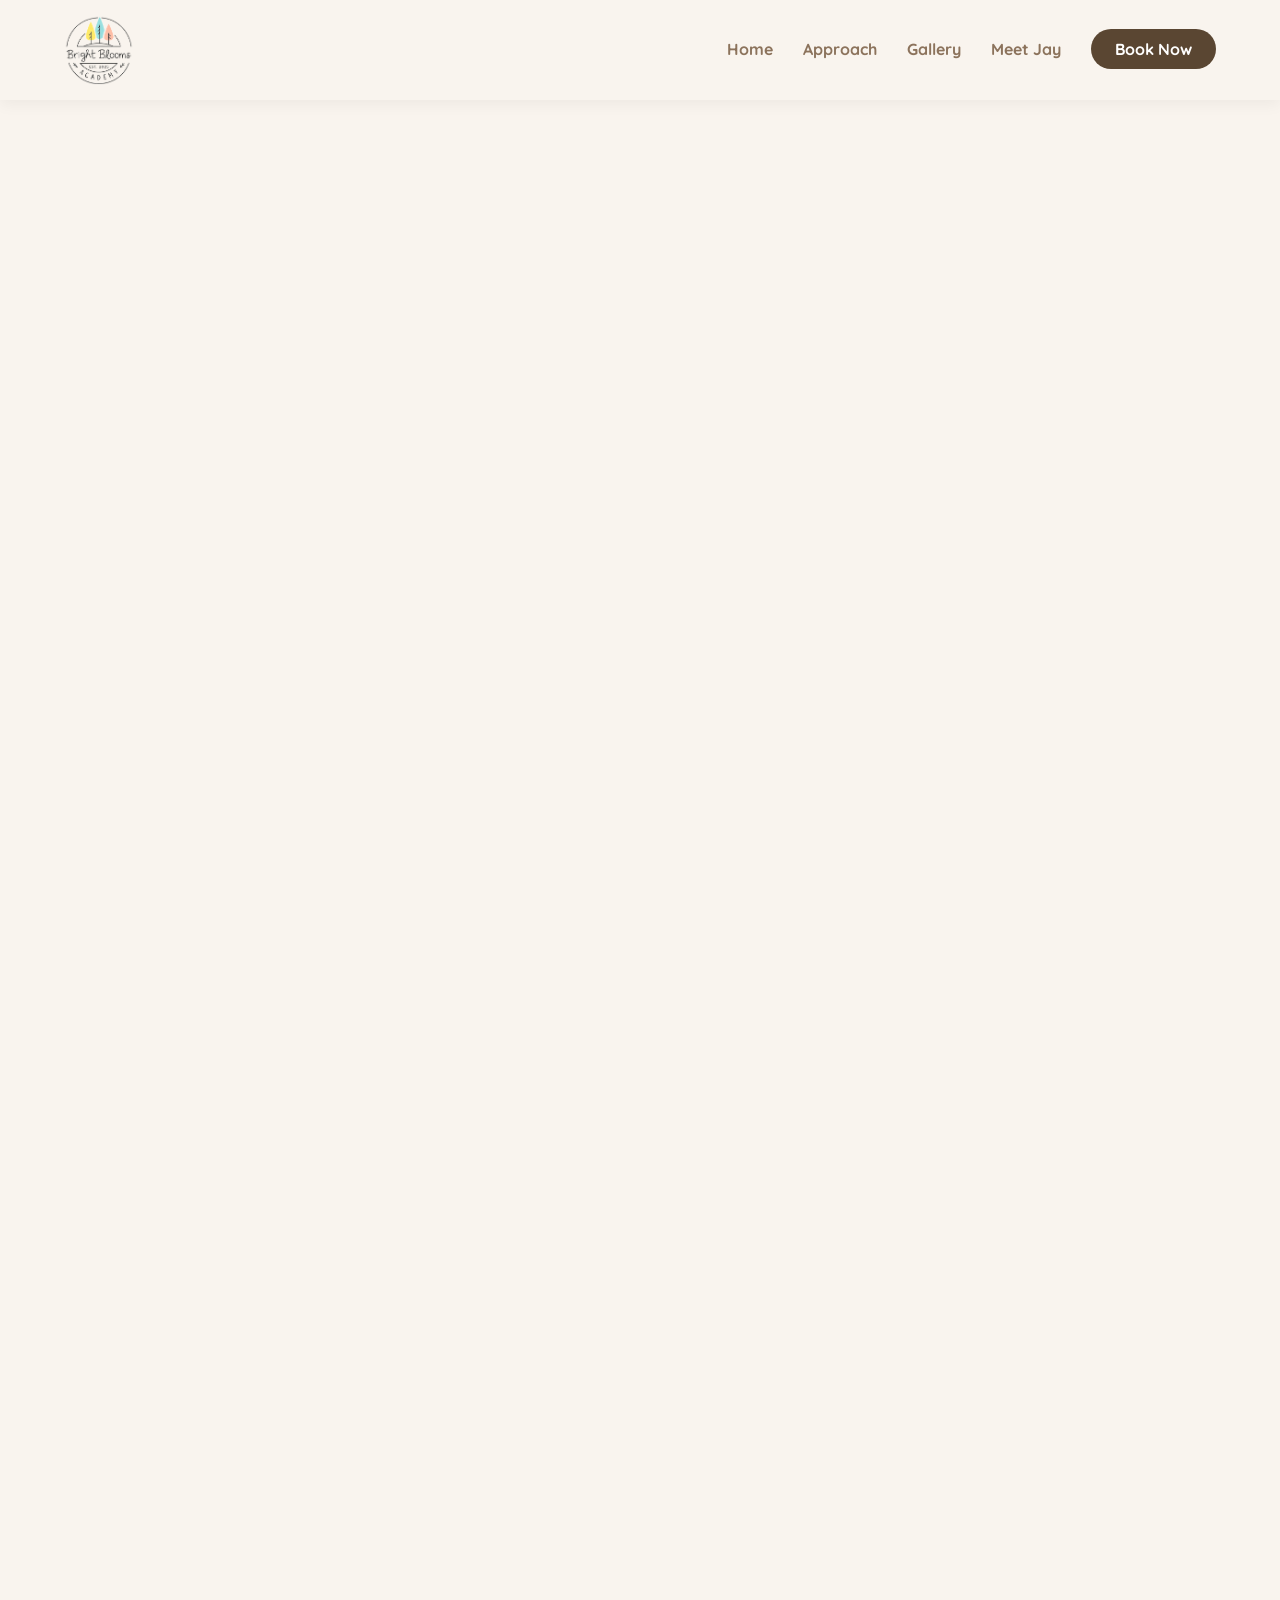
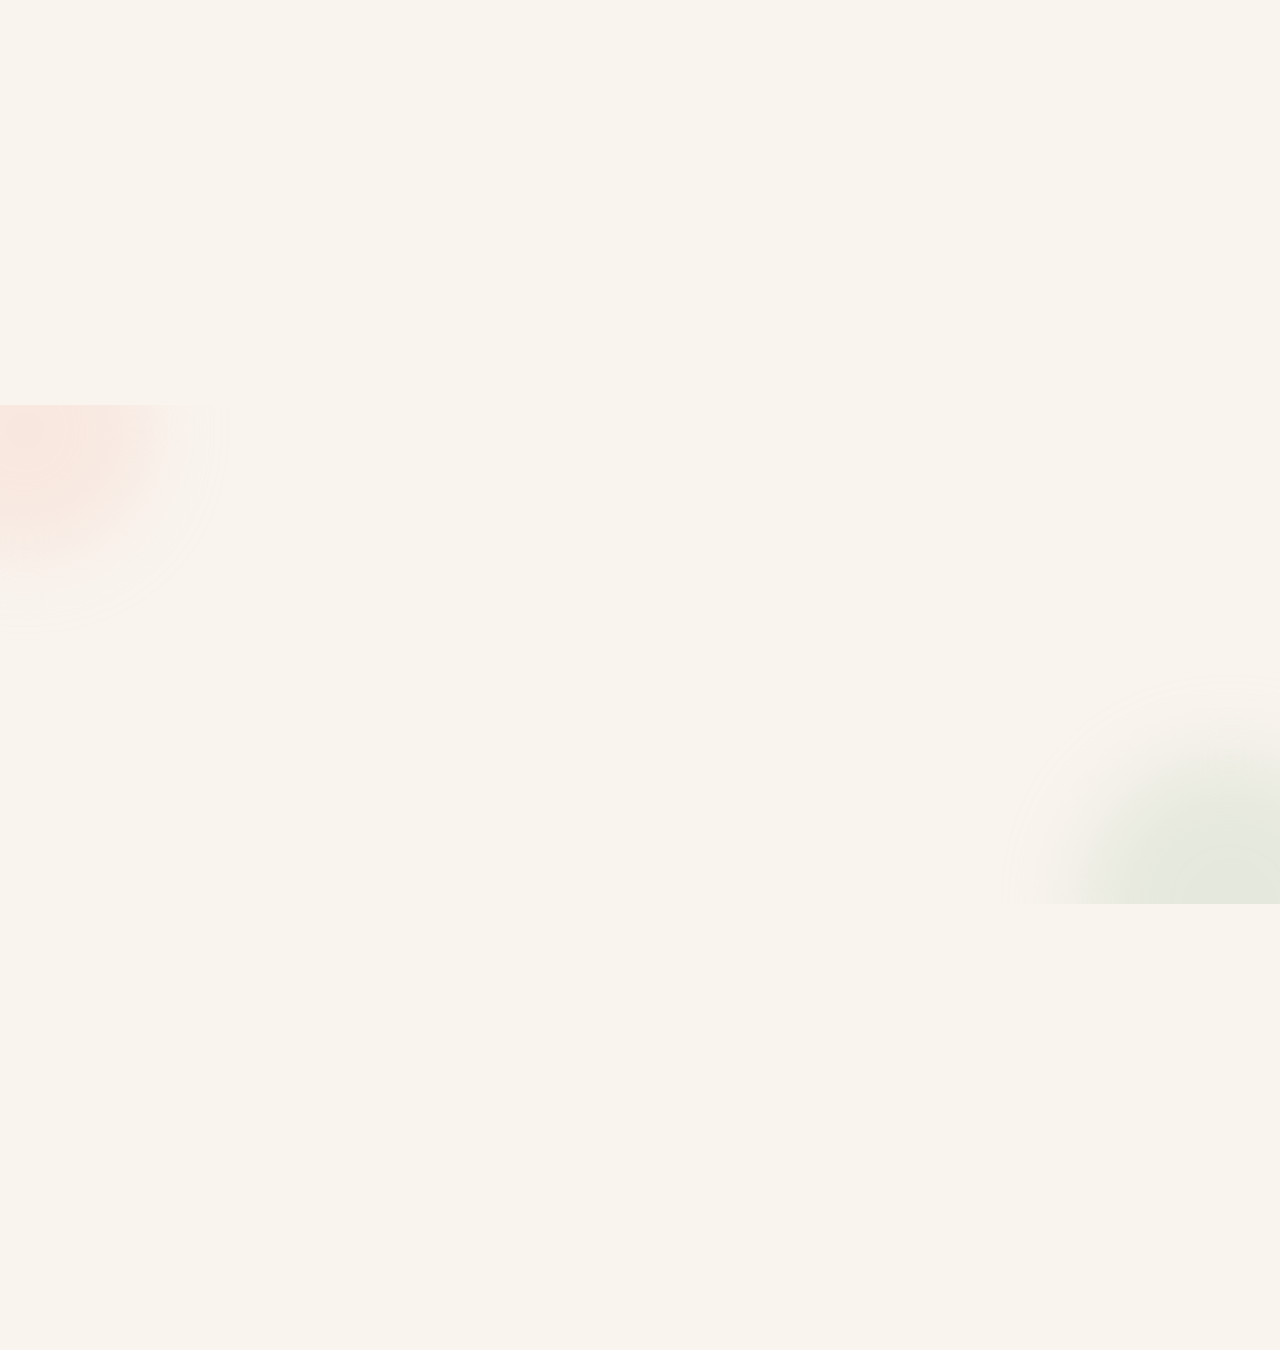
<file: privacy.html>
<!doctype html>
<html lang="en">
  <head>
    <meta charset="UTF-8" />
    <meta name="viewport" content="width=device-width, initial-scale=1.0" />
    <title>Privacy Policy | Bright Bloom</title>
    <link
      href="https://fonts.googleapis.com/css2?family=Fredoka:wght@400;600&family=Quicksand:wght@400;500;700&display=swap"
      rel="stylesheet"
    />
    <link rel="stylesheet" href="terms.css" />
    <link rel="stylesheet" href="style.css" />
  </head>
  <body class="privacy-page">
    <nav class="pp-navbar">
      <a class="pp-logo" href="index.html">
        <img
          src="assets/images/logo.png"
          alt="Bright Bloom Logo"
          class="logo-img"
        />
      </a>

      <div class="pp-toggle" id="ppToggle">
        <span></span><span></span><span></span>
      </div>

      <ul class="pp-nav-links" id="ppNav">
        <li><a href="index.html">Home</a></li>
        <li><a href="about.html#philosophy">Approach</a></li>
        <li><a href="index.html#gallery">Gallery</a></li>
        <li><a href="about.html#meet-jay">Meet Jay</a></li>
        <li><a href="#" class="pp-book">Book Now</a></li>
      </ul>
    </nav>

    <header class="privacy-header animate-on-scroll fade-in">
      <div class="container animate-on-scroll fade-in">
        <h1>Privacy Policy</h1>
        <p>
          At Bright Bloom, we take your privacy seriously. This policy
          explains how we collect, use, and protect your personal information.
        </p>
      </div>
    </header>

    <main class="privacy-content container">
      <div class="policy-wrapper animate-on-scroll fade-in">
        <div class="policy-section animate-on-scroll fade-in">
          <h3>1. What We Collect</h3>
          <p>We may collect information such as:</p>
          <ul>
            <li>Your name and contact details (email, phone, address).</li>
            <li>Your child’s name, age, and relevant health information.</li>
            <li>Payment details for enrolment and program fees.</li>
            <li>Attendance records and participation in our programs.</li>
          </ul>
          <p class="note animate-on-scroll fade-in">
            We may also gather general information from public sources when
            needed.
          </p>
        </div>

        <div class="policy-section animate-on-scroll fade-in">
          <h3>2. How We Use Your Information</h3>
          <p>
            We use personal information to run our programs safely, communicate
            important updates, process payments, and improve our services.
          </p>
          <div class="highlight-box animate-on-scroll fade-in">
            <strong>Note:</strong> We do not sell your information to third
            parties.
          </div>
        </div>

        <div class="policy-section animate-on-scroll fade-in">
          <h3>3. Sharing Information</h3>
          <p>
            We may share your information with trusted service providers
            (payment processors, IT support) or professional advisors. All third
            parties are required to keep your information safe.
          </p>
        </div>

        <div class="policy-section animate-on-scroll fade-in">
          <h3>4. Photos and Videos</h3>
          <p>
            If you share photos or tag us on social media, you are giving us
            permission to use them for marketing, promotion, or program
            purposes.
          </p>
        </div>

        <div class="policy-section animate-on-scroll fade-in">
          <h3>5. Online Activity</h3>
          <p>
            Our website collects basic info like pages visited to improve your
            experience. Cookies may be used, but no personal info is collected
            unless you provide it.
          </p>
        </div>

        <div class="policy-section animate-on-scroll fade-in">
          <h3>6. Keeping Information Safe</h3>
          <p>
            We take steps to protect your personal information, including secure
            storage and limiting access to authorized staff only.
          </p>
        </div>

        <div class="policy-section contact-card animate-on-scroll fade-in">
          <h3>7. Your Rights</h3>
          <p>
            You can ask to see your info, request corrections, or opt out of
            newsletters. Contact us at:
          </p>
          <div class="contact-info animate-on-scroll fade-in">
            <!-- <p>📧 <strong>Email:</strong> [Insert Email]</p> -->
            <p>📞 <strong>Phone:</strong> +61 400 000 000</p>
          </div>
        </div>
      </div>
    </main>
    <!-- CTA Section -->
    <section class="cta-section" id="cta">
      <div class="container">
        <div class="cta-content animate-on-scroll zoom-out delay-1">
          <h2>Let your child bloom with Bright Bloom.</h2>
          <a href="#" class="btn btn-primary">Book Your Session</a>
        </div>
      </div>
    </section>

    <footer class="pp-footer animate-on-scroll slide-up">
      <div class="footer-container">
        <div class="footer-column brand-info">
          <a class="pp-logo" href="index.html">
            <img
              src="assets/images/logo.png"
              alt="Bright Bloom Logo"
              class="logo-img"
            />
          </a>
          <p class="pp-award animate-on-scroll slide-right">
            Join a space where your child can bloom
          </p>
          <p class="pp-land animate-on-scroll slide-right">
            A nurturing space where creativity, confidence, and curiosity grow
            naturally.
          </p>
        </div>

        <div class="footer-column">
          <h4 class="footer-heading">Explore</h4>
          <ul class="footer-links">
            <li class="pp-land animate-on-scroll slide-right">
              <a href="about.html#philosophy">Our Approach</a>
            </li>
            <li class="pp-land animate-on-scroll slide-right">
              <a href="#gallery">Gallery</a>
            </li>
            <li class="pp-land animate-on-scroll slide-right">
              <a href="#cta">Book a Session</a>
            </li>
            <li class="pp-land animate-on-scroll slide-right">
              <a href="#">Contact Us</a>
            </li>
          </ul>
        </div>

        <div class="footer-column">
          <h4 class="footer-heading animate-on-scroll slide-right">
            Stay Connected
          </h4>
          <p
            style="font-size: 0.9rem; margin-bottom: 15px"
            class="animate-on-scroll slide-right"
          >
            Stay connected with moments that matter in your child’s learning
            journey.
          </p>
          <div class="footer-contact">
            <p class="footer-phone animate-on-scroll slide-right">
              📞 <a href="tel:+61400000000">+61 400 000 000</a>
            </p>
          </div>
        </div>
      </div>

      <div class="pp-copy">
        <hr
          style="
            border: 0;
            border-top: 1px solid var(--light-brown);
            margin-bottom: 20px;
            opacity: 0.3;
          "
        />
        <div class="footer-bottom-flex">
          <p>© 2026 Bright Bloom • All Rights Reserved</p>
          <div class="legal-links-bottom">
            <a href="terms.html">Terms & Conditions</a>
            <span class="separator">|</span>
            <a href="privacy.html">Privacy Policy</a>
          </div>
        </div>
      </div>
    </footer>
    <!-- modal for book now button -->
    <div id="bookingModal" class="modal-overlay">
      <div class="modal-content animate-on-scroll zoom-in">
        <span class="close-modal" id="closeModal">&times;</span>
        <h2 class="modal-title">Make a Reservation</h2>
        <form class="booking-form">
          <div class="form-row">
            <div class="form-group">
              <label>E-mail</label>
              <input
                type="email"
                placeholder="Enter a valid email address"
                required
              />
            </div>
            <div class="form-group">
              <label>Name</label>
              <input type="text" placeholder="Enter your Name" required />
            </div>
          </div>

          <div class="form-group">
            <label>Session Type</label>
            <select>
              <option>Sensory Play Session</option>
              <option>Art & Creativity</option>
              <option>Nature Exploration</option>
            </select>
          </div>

          <div class="form-row">
            <div class="form-group">
              <label>Date</label>
              <input type="date" required />
            </div>
            <div class="form-group">
              <label>Phone</label>
              <input type="tel" placeholder="e.g. +61 4155552675" required />
            </div>
          </div>

          <div class="form-group">
            <label>Message</label>
            <textarea rows="4" placeholder="Enter your message"></textarea>
          </div>

          <button type="submit" class="btn btn-primary submit-btn">
            Submit
          </button>
        </form>
      </div>
    </div>
    <script src="script.js"></script>
  </body>
</html>
</file>
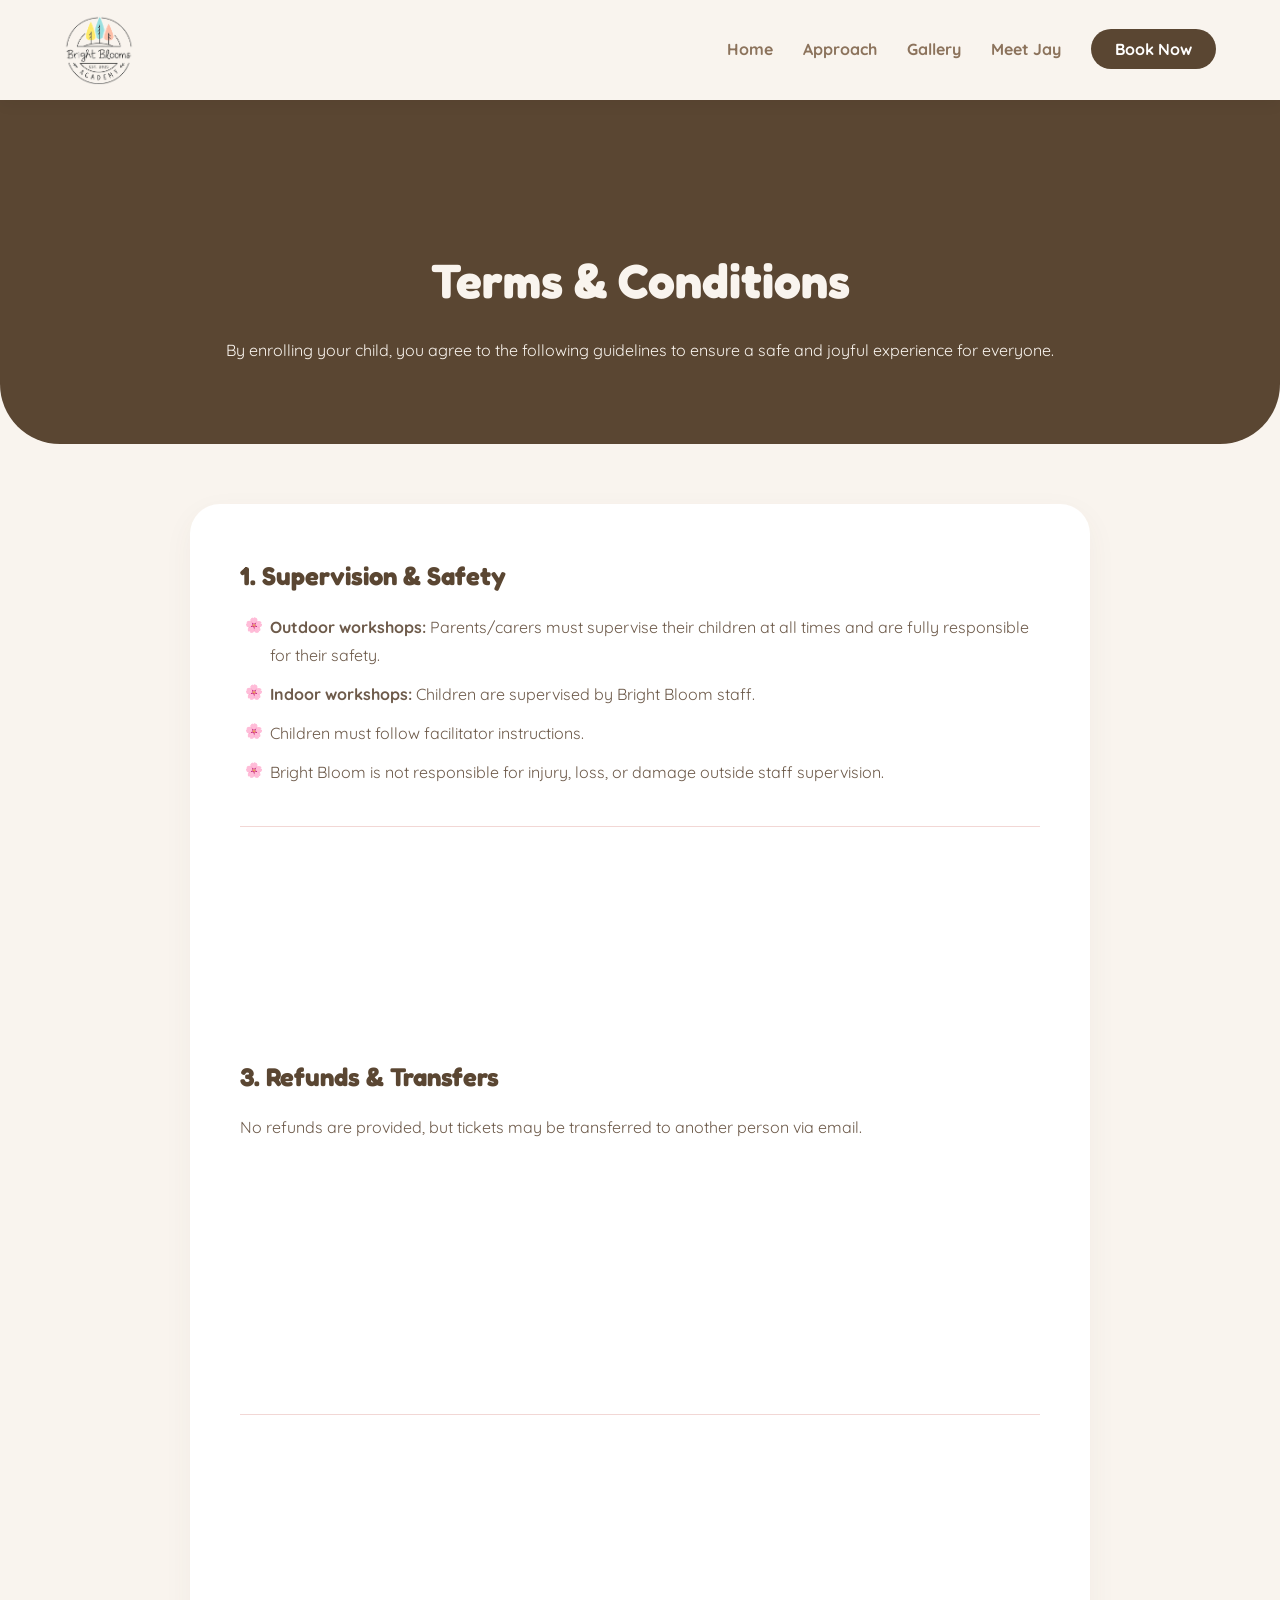
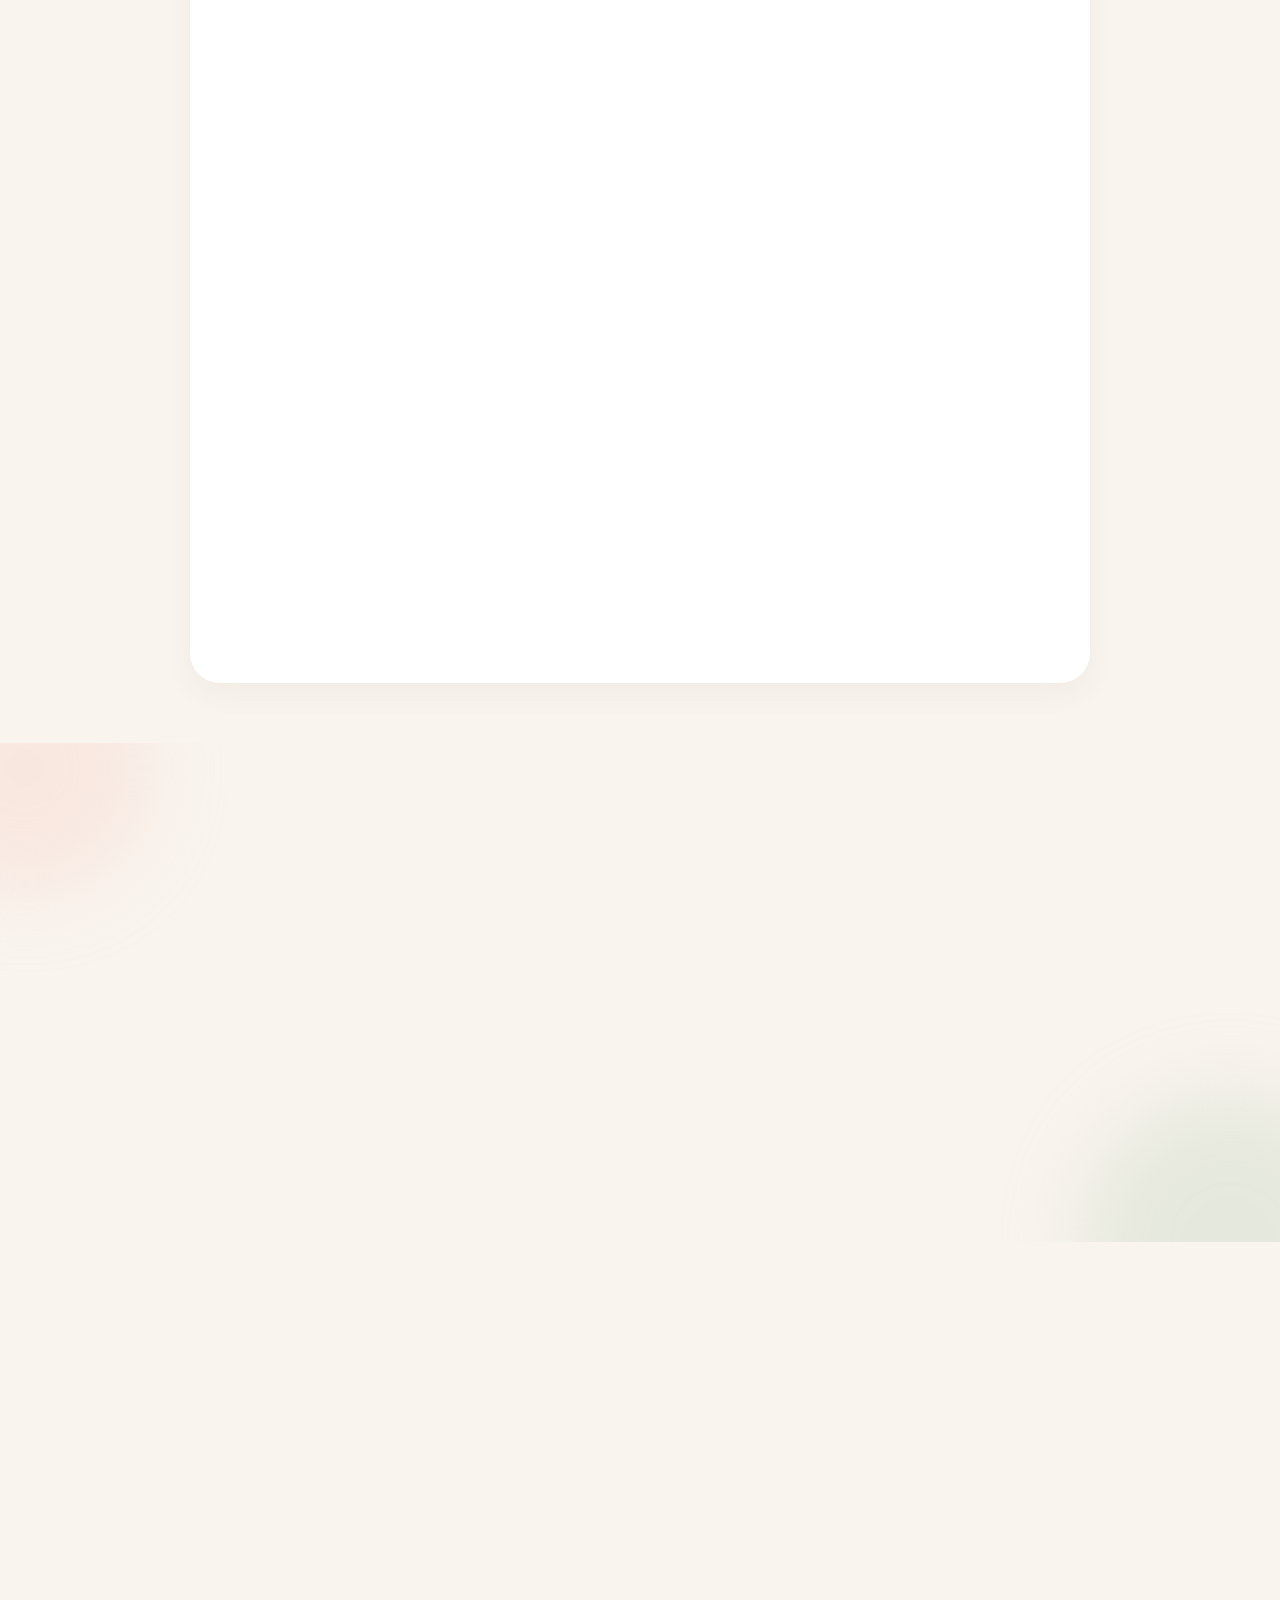
<file: terms.html>
<!doctype html>
<html lang="en">
  <head>
    <meta charset="UTF-8" />
    <meta name="viewport" content="width=device-width, initial-scale=1.0" />
    <title>Terms & Conditions | Bright Bloom</title>
    <link
      href="https://fonts.googleapis.com/css2?family=Fredoka:wght@400;600&family=Quicksand:wght@400;500;700&display=swap"
      rel="stylesheet"
    />
    <link rel="stylesheet" href="style.css" />
    <link rel="stylesheet" href="terms.css" />
  </head>
  <body class="terms-page">
    <nav class="pp-navbar">
      <a class="pp-logo" href="index.html">
        <img
          src="assets/images/logo.png"
          alt="Bright Bloom Logo"
          class="logo-img"
        />
      </a>

      <div class="pp-toggle" id="ppToggle">
        <span></span><span></span><span></span>
      </div>

      <ul class="pp-nav-links" id="ppNav">
        <li><a href="index.html">Home</a></li>
        <li><a href="about.html#philosophy">Approach</a></li>
        <li><a href="index.html#gallery">Gallery</a></li>
        <li><a href="about.html#meet-jay">Meet Jay</a></li>
        <li><a href="#" class="pp-book">Book Now</a></li>
      </ul>
    </nav>
    <header class="terms-header">
      <div class="container animate-on-scroll fade-in">
        <h1>Terms & Conditions</h1>
        <p>
          By enrolling your child, you agree to the following guidelines to
          ensure a safe and joyful experience for everyone.
        </p>
      </div>
    </header>

    <main class="terms-content container">
      <section class="terms-grid animate-on-scroll fade-in">
        <div class="terms-card animate-on-scroll fade-in">
          <h3>1. Supervision & Safety</h3>
          <ul>
            <li>
              <strong>Outdoor workshops:</strong> Parents/carers must supervise
              their children at all times and are fully responsible for their
              safety.
            </li>
            <li>
              <strong>Indoor workshops:</strong> Children are supervised by
              Bright Bloom staff.
            </li>
            <li>Children must follow facilitator instructions.</li>
            <li>
              Bright Bloom is not responsible for injury, loss, or damage
              outside staff supervision.
            </li>
          </ul>
        </div>

        <div class="terms-card animate-on-scroll fade-in">
          <h3>2. Photos & Videos</h3>
          <p>
            Photos or videos of your child or their artwork may be used for
            promotion, social media, or our website. If you do not want your
            child’s image used, please email us before the session.
          </p>
        </div>

        <div class="terms-card">
          <h3>3. Refunds & Transfers</h3>
          <p>
            No refunds are provided, but tickets may be transferred to another
            person via email.
          </p>
          <div class="fee-box animate-on-scroll fade-in">
            <strong>Reschedule fees:</strong>
            <ul>
              <li>7+ days before – free</li>
              <li>2–7 days before – 25%</li>
              <li>1 day before – 50%</li>
              <li>No-shows forfeit booking</li>
            </ul>
          </div>
        </div>

        <div class="terms-card animate-on-scroll fade-in">
          <h3>4. Workshop Guidelines</h3>
          <ul>
            <li>
              Children should participate independently in indoor workshops.
            </li>
            <li>
              <strong>Nut-free zone:</strong> Parents are responsible for any
              outside food.
            </li>
            <li>
              Children must wear enclosed shoes and clothes suitable for messy
              play.
            </li>
            <li>Please arrive on time (but not early).</li>
          </ul>
        </div>

        <div class="terms-card animate-on-scroll fade-in">
          <h3>5. Child Safety</h3>
          <p>
            Indoor facilitators hold Working with Children Checks, Police
            Clearance, and first aid training. Children are supervised at all
            times during indoor sessions.
          </p>
        </div>

        <div class="terms-card animate-on-scroll fade-in">
          <h3>6. Enrolment</h3>
          <p>
            Your child’s spot is confirmed after full payment. Bright Bloom may
            refuse, suspend, or end enrolment if necessary.
          </p>
        </div>
      </section>

      <div class="terms-footer-note animate-on-scroll fade-in">
        <label class="checkbox-container">
          <input type="checkbox" />
          <span class="checkmark"></span>
          I have read and agree to the Bright Bloom Workshop Terms & Conditions
        </label>
      </div>
    </main>
    <!-- CTA Section -->
    <section class="cta-section" id="cta">
      <div class="container">
        <div class="cta-content animate-on-scroll zoom-out delay-1">
          <h2>Let your child bloom with Bright Bloom.</h2>
          <a href="#" class="btn btn-primary">Book Your Session</a>
        </div>
      </div>
    </section>

    <footer class="pp-footer animate-on-scroll slide-up">
      <div class="footer-container">
        <div class="footer-column brand-info">
          <a class="pp-logo" href="index.html">
            <img
              src="assets/images/logo.png"
              alt="Bright Bloom Logo"
              class="logo-img"
            />
          </a>
          <p class="pp-award animate-on-scroll slide-right">
            Join a space where your child can bloom
          </p>
          <p class="pp-land animate-on-scroll slide-right">
            A nurturing space where creativity, confidence, and curiosity grow
            naturally.
          </p>
        </div>

        <div class="footer-column">
          <h4 class="footer-heading">Explore</h4>
          <ul class="footer-links">
            <li class="pp-land animate-on-scroll slide-right">
              <a href="about.html#philosophy">Our Approach</a>
            </li>
            <li class="pp-land animate-on-scroll slide-right">
              <a href="#gallery">Gallery</a>
            </li>
            <li class="pp-land animate-on-scroll slide-right">
              <a href="#cta">Book a Session</a>
            </li>
            <li class="pp-land animate-on-scroll slide-right">
              <a href="#">Contact Us</a>
            </li>
          </ul>
        </div>

        <div class="footer-column">
          <h4 class="footer-heading animate-on-scroll slide-right">
            Stay Connected
          </h4>
          <p
            style="font-size: 0.9rem; margin-bottom: 15px"
            class="animate-on-scroll slide-right"
          >
            Stay connected with moments that matter in your child’s learning
            journey.
          </p>
          <div class="footer-contact">
            <p class="footer-phone animate-on-scroll slide-right">
              📞 <a href="tel:+61400000000">+61 400 000 000</a>
            </p>
          </div>
        </div>
      </div>

      <div class="pp-copy">
        <hr
          style="
            border: 0;
            border-top: 1px solid var(--light-brown);
            margin-bottom: 20px;
            opacity: 0.3;
          "
        />
        <div class="footer-bottom-flex">
          <p>© 2026 Bright Bloom • All Rights Reserved</p>
          <div class="legal-links-bottom">
            <a href="terms.html">Terms & Conditions</a>
            <span class="separator">|</span>
            <a href="privacy.html">Privacy Policy</a>
          </div>
        </div>
      </div>
    </footer>
    <!-- modal for book now button -->
    <div id="bookingModal" class="modal-overlay">
      <div class="modal-content animate-on-scroll zoom-in">
        <span class="close-modal" id="closeModal">&times;</span>
        <h2 class="modal-title">Make a Reservation</h2>
        <form class="booking-form">
          <div class="form-row">
            <div class="form-group">
              <label>E-mail</label>
              <input
                type="email"
                placeholder="Enter a valid email address"
                required
              />
            </div>
            <div class="form-group">
              <label>Name</label>
              <input type="text" placeholder="Enter your Name" required />
            </div>
          </div>

          <div class="form-group">
            <label>Session Type</label>
            <select>
              <option>Sensory Play Session</option>
              <option>Art & Creativity</option>
              <option>Nature Exploration</option>
            </select>
          </div>

          <div class="form-row">
            <div class="form-group">
              <label>Date</label>
              <input type="date" required />
            </div>
            <div class="form-group">
              <label>Phone</label>
              <input type="tel" placeholder="e.g. +61 4155552675" required />
            </div>
          </div>

          <div class="form-group">
            <label>Message</label>
            <textarea rows="4" placeholder="Enter your message"></textarea>
          </div>

          <button type="submit" class="btn btn-primary submit-btn">
            Submit
          </button>
        </form>
      </div>
    </div>
    <script src="script.js"></script>
  </body>
</html>
</file>
<file: terms.css>
/* --- Terms Page Layout  --- */
.terms-page {
  background-color: #f9f4ee;
  overflow-x: hidden; 
}

/* Header Section */
.terms-header {
  background: #5a4632; /* Dark Brown for Authority */
  color: #f9f4ee;
  padding: 140px 20px 80px;
  text-align: center;
  border-radius: 0 0 60px 60px;
}

.terms-header h1 {
  font-family: "Fredoka", sans-serif;
  font-size: 3rem;
  margin-bottom: 15px;
}

/* Main Content Wrapper */
.policy-wrapper,
.terms-content {
  max-width: 900px;
  margin: 60px auto;
  background: white;
  padding: 50px;
  border-radius: 30px;
  box-shadow: 0 10px 30px rgba(90, 70, 50, 0.05);
}

/* Vertical Sections  */
.terms-card {
  margin-bottom: 40px;
  border-bottom: 1px solid #f2d7d5;
  padding-bottom: 30px;
}

.terms-card:last-child {
  border-bottom: none;
}

.terms-card h3 {
  font-family: "Fredoka", sans-serif;
  color: #5a4632;
  font-size: 1.6rem;
  margin-bottom: 15px;
  display: inline-block;
}

.terms-card p,
.terms-card li {
  font-family: "Quicksand", sans-serif;
  line-height: 1.8;
  color: #6d5a4a;
}

.terms-card ul {
  list-style: none;
  padding-left: 5px;
}

.terms-card ul li {
  margin-bottom: 10px;
  position: relative;
  padding-left: 25px;
}

.terms-card ul li::before {
  content: "🌸";
  position: absolute;
  left: 0;
  font-size: 0.9rem;
}

/* Fee Box Inside Section 3 */
.fee-box {
  background: #fdf5f2;
  border-left: 4px solid #f7d6cb;
  padding: 20px;
  border-radius: 0 15px 15px 0;
  margin-top: 20px;
}

/* Checkbox Styling */
.terms-footer-note {
  margin-top: 30px;
  text-align: center;
  padding: 30px;
  background: #f7d6cb;
  border-radius: 20px;
}

.checkbox-container {
  display: flex;
  align-items: center;
  justify-content: center;
  cursor: pointer;
  font-size: 1.1rem;
  font-weight: 600;
  color: #5a4632;
  gap: 15px;
}

.checkbox-container input {
  width: 20px;
  height: 20px;
  cursor: pointer;
}

/* --- Animation Engine  --- */

/* Responsive */
@media (max-width: 768px) {
  .terms-content {
    padding: 30px 20px;
    margin: 40px 15px;
  }
  .terms-header h1 {
    font-size: 2.2rem;
  }
}
/* privacy page styling */
/* Privacy Page Styles */
.privacy-page {
  background-color: #f9f4ee;
}

.privacy-header {
  background: #f7d6cb; /* Light Peach */
  color: #5a4632;
  padding: 140px 20px 80px;
  text-align: center;
  border-radius: 0 0 60px 60px;
}

.privacy-header h1 {
  font-family: "Fredoka", sans-serif;
  font-size: 3rem;
  margin-bottom: 15px;
}

.policy-wrapper {
  max-width: 900px;
  margin: 60px auto;
  background: white;
  padding: 50px;
  border-radius: 30px;
  box-shadow: 0 10px 30px rgba(90, 70, 50, 0.05);
}

.policy-section {
  margin-bottom: 40px;
}

.policy-section h3 {
  font-family: "Fredoka", sans-serif;
  color: #5a4632;
  font-size: 1.5rem;
  margin-bottom: 15px;
  display: flex;
  align-items: center;
}

.policy-section p,
.policy-section li {
  font-family: "Quicksand", sans-serif;
  line-height: 1.8;
  color: #6d5a4a;
}

.highlight-box {
  background: #fdf5f2;
  border-left: 4px solid #f7d6cb;
  padding: 15px 20px;
  margin-top: 15px;
  border-radius: 0 10px 10px 0;
}

.contact-card {
  background: #5a4632;
  color: white;
  padding: 30px;
  border-radius: 20px;
}

.contact-card h3,
.contact-card p,
.contact-card strong {
  color: white;
}

.contact-info {
  margin-top: 20px;
  display: flex;
  gap: 30px;
  flex-wrap: wrap;
}

/* Mobile Adjustments */
@media (max-width: 768px) {
  .policy-wrapper {
    padding: 30px 20px;
    margin: 40px 15px;
  }
  .privacy-header h1 {
    font-size: 2.2rem;
  }
}
</file>
<file: style.css>
:root {
  --light-brown: #d8bfaa;
  --pinkish-nude: #f2d7d5;
  --warm-cream: #f9f4ee;
  --dark-brown: #5a4632;
  --medium-brown: #8c735c;
  --white: #ffffff;
  --light-brown: #d8bfaa;
  --pinkish: #f2d7d5;
  --warm-cream: #f9f4ee;
  --dark-brown: #5a4632;
  --medium-brown: #8c735c;
  --muted: #a99887;
  --btn: #e8b8a2;
  --btn-hover: #d99c81;
  --green: #c9d8c5;
  --peach: #f7d6cb;
  /* Primary Colors */
  --soft-taupe: #d8bfaa;
  --pinkish-nude: #f2d7d5;
  --warm-cream: #f9f4ee;

  /* Text Colors */
  --primary-text: #5a4632;
  --secondary-text: #8c735c;
  --muted-text: #a99887;

  /* Accent Colors */
  --subtle-green: #c9d8c5;
  --soft-peach: #f7d6cb;
  --white: #ffffff;

  /* Button Colors */
  --btn-bg: #e8b8a2;
  --btn-hover: #d99c81;
}

/* Base */
* {
  margin: 0;
  padding: 0;
  box-sizing: border-box;
  scroll-behavior: smooth;
}


body {
  font-family: "Quicksand", sans-serif;
  background: var(--warm-cream);
  color: var(--dark-brown);
  line-height: 1.7;
  overflow-x: hidden;
  -webkit-overflow-scrolling: touch;
}

/* Reveal Animation */
.reveal {
  opacity: 0;
  transform: translateY(30px);
  transition: 1.2s cubic-bezier(0.17, 0.67, 0.83, 0.67);
}
.reveal.active {
  opacity: 1;
  transform: none;
}

/* NAVBAR */
.pp-navbar {
  overflow: hidden;
  display: flex;
  justify-content: space-between;
  align-items: center;
  padding: 15px 5%;
  background: var(--warm-cream);
  position: sticky;
  left: 0;
  right: 0;
  width: 100%;
  box-sizing: border-box;
  top: 0;
  z-index: 2000;
  box-shadow: 0 4px 15px rgba(0, 0, 0, 0.05);
}

/* Logo container styling */
.pp-logo {
  display: flex;
  align-items: center;
  text-decoration: none;
  z-index: 2001;
}

/* Image styling */
.logo-img {
  height: 70px;
  width: auto;
  display: block;
  object-fit: cover;
  transition: transform 0.3s ease;
}

/* Hover effect  */
.pp-logo:hover .logo-img {
  transform: scale(1.05);
}

/* Mobile responsive  */
@media (max-width: 768px) {
  .logo-img {
    height: 40px;
  }
}

/* Desktop Menu */
.pp-nav-links {
  list-style: none;
  display: flex;
  align-items: center;

  gap: 30px;
}

.pp-nav-links a {
  text-decoration: none;
  color: var(--medium-brown);
  font-weight: 700;
  transition: 0.3s;
}

.pp-nav-links a:hover {
  color: var(--dark-brown);
}

.pp-book {
  background: var(--dark-brown);
  color: #fff !important;
  padding: 10px 24px;
  border-radius: 50px;
  transition: 0.3s;
}

.pp-book:hover {
  transform: scale(1.05);
  box-shadow: 0 5px 15px rgba(90, 70, 50, 0.3);
}

section {
  overflow: hidden;
  scroll-margin-top: 120px;
}
/* Hamburger  */
.pp-toggle {
  display: none;
  width: 30px;
  height: 20px;
  flex-direction: column;
  justify-content: space-between;
  cursor: pointer;
  z-index: 2001;
}
.pp-toggle span {
  width: 100%;
  height: 3px;
  background: var(--dark-brown);
  border-radius: 10px;
  transition: 0.4s cubic-bezier(0.68, -0.6, 0.32, 1.6);
}

/* MOBILE MENU  */
@media (max-width: 768px) {
  .pp-toggle {
    display: flex;
  }
  .pp-logo{
    justify-content: center;
  }

  .pp-nav-links {
    position: fixed;
    top: 0;
    right: 0;
    width: 100%;
    min-height: 100vh;
    background: var(--warm-cream);
    flex-direction: column;
    justify-content: center;
    align-items: center;
    gap: 40px;
    padding: 0;
    /* Slide effect logic */
    transform: translateX(100%);
    transition: 0.5s cubic-bezier(0.77, 0, 0.175, 1);
    z-index: 2000;
  }

  .pp-nav-links.active {
    transform: translateX(0);
    width: 100%;
  }

  .pp-nav-links a {
    font-size: 1.5rem;
  }
}

/* Hamburger Animation */
.pp-toggle.active span:nth-child(1) {
  transform: translateY(8.5px) rotate(45deg);
}
.pp-toggle.active span:nth-child(2) {
  opacity: 0;
  transform: translateX(-20px);
}
.pp-toggle.active span:nth-child(3) {
  transform: translateY(-8.5px) rotate(-45deg);
}

/* PHILOSOPHY */
.pp-philosophy {
  padding: 100px 8%;
  text-align: center;
}
.pp-philosophy h2 {
  font-family: "Fredoka", sans-serif;
  font-size: clamp(2rem, 8vw, 3.5rem); /* Responsive font size */
  margin-bottom: 25px;
}
.pp-philosophy p {
  max-width: 800px;
  margin: auto;
  font-size: 1.3rem;
  color: var(--medium-brown);
}

/* GALLERY */
.pp-gallery {
  display: grid;
  grid-template-columns: repeat(auto-fit, minmax(280px, 1fr));
  gap: 20px;
  padding: 50px 5%;
 
  background-color: #e4d4c7;
}
.pp-gallery img {
  width: 100%;
  height: 350px;
  object-fit: cover;
  border-radius: 20px;
  transition: 0.5s ease;
}
.pp-gallery img:hover {
  transform: scale(1.02);
}

/* FOOTER */
.pp-footer {
  background: #f9f4ee;
  padding: 80px 10% 40px;
  border-top: 1px solid var(--light-brown);
  text-align: center;
}
.pp-award {
  font-size: 1.2rem;
  font-weight: 700;
  margin-bottom: 15px;
}
.pp-land {
  font-style: italic;
  color: var(--medium-brown);
  font-size: 0.9rem;
}
.pp-copy {
  margin-top: 40px;
  font-size: 0.9rem;
  opacity: 0.6;
}


/* hero section styling */
.hero-section {
  position: relative;
  width: 100%;
  min-height: 100vh;
  height: auto;
  display: flex;
  flex-direction: column;
  align-items: center;
  justify-content: center;
  background: url("https://images.unsplash.com/photo-1519331379826-f10be5486c6f?auto=format&fit=crop&q=80&w=2070")
    center/cover no-repeat;
}

/* Cream overlay to soften the background */
.hero-section::before {
  content: "";
  position: absolute;
  inset: 0;
  background: rgba(249, 244, 238, 0.9);
  z-index: 1;
}

/* Wavy text container */
.wavy-svg-container {
  position: absolute;
  top: 50px;
  width: 100%;
  height: 300px;
  z-index: 2;
  pointer-events: none;
  overflow: hidden;
}

svg {
  width: 100%;
  height: 100%;
  overflow: hidden;
}

.path-text {
  font-family: "Archivo Black", sans-serif;
  /* fill: #f9dac0; */
  fill: var(--dark-brown);
  text-transform: uppercase;
  font-size: 60px;
  letter-spacing: 2px;
  opacity: 0.6;
}

/* Hero Content */
.hero-content {
  position: relative;
  z-index: 3;
  width: 100%;
  max-width: 100vw; 
  overflow: hidden; 
  padding: 20px;
  text-align: center;
  width: 100%;
  padding: 20px;
  margin-top: 50px;
  color: var(--dark-brown);
}

.hero-content h1 {
  font-family: "Alfa Slab One", serif;
  font-size: clamp(2.5rem, 8vw, 5.5rem);
  line-height: 1.1;
  color: var(--dark-brown);
  margin-bottom: 20px;
}

.tagline {
  font-family: "Montserrat", sans-serif;
  font-weight: 600;
  font-size: clamp(0.9rem, 2vw, 1.2rem);
  text-transform: uppercase;
  margin: 15px 0;
  letter-spacing: 3px;
  color: var(--medium-brown);
}

.description {
  font-family: "Montserrat", sans-serif;
  font-size: 1.1rem;
  line-height: 1.6;
  max-width: 650px;
  margin: 0 auto;
  color: var(--muted);
}

/* Mobile Adjustments */
@media (max-width: 600px) {
  .wavy-svg-container {
    top: 20px;
    height: 200px;
  }
  .path-text {
    font-size: 80px; /* Slightly larger for impact on small screens */
  }
  .hero-content {
    margin-top: 80px;
  }
  .hero-content h1 {
    line-height: 1.2;
  }
}
/* hero section styling ends here */
/*welcome section styling starts here */
.wave {
  position: absolute;
  left: 0;
  width: 100%;
  line-height: 0;
  z-index: 5;
  overflow: hidden;
}
.wave-top {
  top: 0;
}
.wave-bottom {
  bottom: -1px;
  transform: rotate(180deg);
}
.wave svg {
  display: block;
  /* width: calc(100% + 1.3px); */
  width: 100%;

  height: 60px;
}

/* --- Section 1: Welcome --- */
.welcome-section {
  position: relative;
  background-color: var(--warm-cream);
  padding: 120px 20px;
  display: flex;
  justify-content: center;
}
.x-container {
  max-width: 1100px;
  width: 100%;
  display: grid;
  grid-template-columns: 1fr 1fr;
  gap: 60px;
  align-items: center;
  z-index: 2;
}
.arch-frame {
  width: 100%;
  max-width: 450px;
  aspect-ratio: 0.85;
  border-radius: 50% 50% 0 0 / 60% 60% 0 0;
  overflow: hidden;
  margin: 0 auto;
  border: 8px solid var(--white);
  box-shadow: 0 10px 20px rgba(216, 191, 170, 0.3);
}
.arch-frame img {
  width: 100%;
  height: 100%;
  object-fit: cover;
}
.content h1 {
  font-size: clamp(2.5rem, 5vw, 4rem);
  color: var(--primary-text);
  margin-bottom: 20px;
  line-height: 1.1;
}
.content p {
  font-size: 1.1rem;
  line-height: 1.6;
  margin-bottom: 15px;
  color: var(--secondary-text);
}
.content strong {
  color: var(--primary-text);
}

/* --- Section 2: Award Hero --- */
.award-section {
  position: relative;
  height: 60vh;
  min-height: 750px;
  display: flex;
  align-items: center;
  justify-content: center;
  background:
    linear-gradient(rgba(90, 70, 50, 0.45), rgba(90, 70, 50, 0.45)),
    url("assets/images/mainpage.png");
  background-size: cover;
  background-position: center;
  text-align: center;
  padding: 0 20px;
}
.award-section h2 {
  font-size: clamp(1.5rem, 4vw, 3rem);
  color: var(--white);
  max-width: 800px;
  z-index: 2;
  text-transform: uppercase;
  text-shadow: 2px 2px 8px rgba(0, 0, 0, 0.4);
  font-weight: 700;
}

/* --- Section 3: Carousel --- */
.carousel-section {
  position: relative;
  /* background-color: var(--soft-peach); */
  background-color: #e4d4c7;
  min-height: 80vh;
  padding: 140px 20px;
  text-align: center;
  display: flex;
  justify-content: center;
}
.carousel-container {
  max-width: 800px;
  display: flex;
  align-items: center;
  gap: 30px;
  z-index: 2;
}
.carousel-text {
  font-size: clamp(1.1rem, 2.5vw, 1.8rem);
  color: var(--primary-text);
  font-weight: 600;
  min-height: 150px;
  display: flex;
  align-items: center;
  justify-content: center;
  transition: opacity 0.4s ease;
}
.nav-btn {
  background-color: var(--btn-bg);
  border: none;
  width: 50px;
  height: 50px;
  border-radius: 50%;
  cursor: pointer;
  display: flex;
  align-items: center;
  justify-content: center;
  flex-shrink: 0;
  transition: all 0.3s ease;
  box-shadow: 0 4px 10px rgba(0, 0, 0, 0.1);
}
.nav-btn:hover {
  background-color: var(--btn-hover);
  transform: scale(1.1);
}
.nav-btn svg {
  width: 24px;
  height: 24px;
  fill: var(--primary-text);
}

/* --- RESPONSIVE BREAKPOINTS --- */
@media (max-width: 900px) {
  .x-container {
    grid-template-columns: 1fr;
    text-align: center;
    gap: 40px;
  }
  .wave svg {
    height: 40px;
  }
}

@media (max-width: 600px) {
  .welcome-section {
    padding: 80px 15px;
  }
  .carousel-section {
    padding: 100px 15px;
  }
  .carousel-container {
    gap: 15px;
  }
  .nav-btn {
    width: 40px;
    height: 40px;
  }
  .carousel-text {
    min-height: 180px;
  }
}
/*welcome section styling ends here */

/*cta section styling starts here */

/* --- CTA Section CSS --- */

.cta-section {
  position: relative;
  padding: 80px 20px;
  background-color: #f9f4ee; /* warm-cream */
  text-align: center;
  overflow: hidden;
  display: flex;
  justify-content: center;
  align-items: center;
}

/* Playful background shapes */
.cta-section::before,
.cta-section::after {
  content: "";
  position: absolute;
  border-radius: 50%;
  z-index: 1;
  filter: blur(40px);
  opacity: 0.4;
}

.cta-section::before {
  width: 250px;
  height: 250px;
  background-color: #f7d6cb; /* peach */
  top: -100px;
  left: -100px;
}

.cta-section::after {
  width: 300px;
  height: 300px;
  background-color: #c9d8c5; /* green */
  bottom: -150px;
  right: -100px;
}

.cta-content {
  position: relative;
  z-index: 2;
  max-width: 700px;
  width: 100%;
}

.cta-content h2 {
  font-family: "Fredoka", sans-serif;
  font-weight: 700;
  font-size: 2rem; /* Mobile default */
  line-height: 1.3;
  color: #5a4632; /* dark-brown */
  margin-bottom: 30px;
}

/* Button Base Styles */
.btn {
  display: inline-block;
  text-decoration: none;
  font-family: "Fredoka", sans-serif;
  font-weight: 600;
  font-size: 1.1rem;
  padding: 16px 40px;
  border-radius: 50px;
  transition: all 0.3s cubic-bezier(0.175, 0.885, 0.32, 1.275);
}

.btn-primary {
  background-color: #e8b8a2; /* original btn color */
  color: #ffffff;
  box-shadow: 0 8px 15px rgba(232, 184, 162, 0.4);
}

/* Hover Effects */
.btn-primary:hover {
  background-color: #d99c81;
  transform: translateY(-5px) scale(1.02);
  box-shadow: 0 12px 20px rgba(217, 156, 129, 0.5);
}

.btn-primary:active {
  transform: translateY(-2px);
}

/* --- Responsive Breakpoints --- */

/* Tablets (600px and up) */
@media screen and (min-width: 600px) {
  .cta-section {
    padding: 120px 40px;
  }

  .cta-content h2 {
    font-size: 2.8rem;
  }
}

/* Desktop (1024px and up) */
@media screen and (min-width: 1024px) {
  .cta-content h2 {
    font-size: 3.5rem;
    margin-bottom: 40px;
  }

  .btn {
    font-size: 1.25rem;
    padding: 20px 50px;
  }
}

/* Handling extremely small screens */
@media screen and (max-width: 350px) {
  .btn {
    width: 100%;
    padding: 14px 20px;
  }
}
/*cta section styling ends here */
/*footer styling starts here */
/* EXTENDED FOOTER STYLES */
.footer-container {
  display: grid;
  grid-template-columns: repeat(auto-fit, minmax(250px, 1fr));
  gap: 40px;
  text-align: left;
  max-width: 1100px;
  margin: 0 auto;
}

.footer-heading {
  font-family: "Fredoka", sans-serif;
  color: var(--dark-brown);
  margin-bottom: 20px;
  font-size: 1.2rem;
}

.footer-links {
  list-style: none;
}

.footer-links li {
  margin-bottom: 10px;
}

.footer-links a {
  text-decoration: none;
  color: var(--medium-brown);
  transition: color 0.3s;
  font-weight: 500;
}

.footer-links a:hover {
  color: var(--dark-brown);
}

.footer-newsletter {
  display: flex;
  gap: 10px;
}
/* Footer Bottom Alignment */
.footer-bottom-flex {
  display: flex;
  justify-content: space-between;
  align-items: center;
  flex-wrap: wrap;
  gap: 15px;
}
.footer-phone {
  font-size: 1rem;
  font-weight: 600;
  color: var(--dark-brown);
}

.footer-phone a {
  color: var(--dark-brown);
  text-decoration: none;
}

.footer-phone a:hover {
  text-decoration: underline;
}

.legal-links-bottom {
  display: flex;
  gap: 10px;
  align-items: center;
}

.legal-links-bottom a {
  text-decoration: none;
  color: var(--medium-brown);
  font-size: 0.85rem;
  transition: color 0.3s ease;
}

.legal-links-bottom a:hover {
  color: var(--dark-brown);
}

.separator {
  color: var(--light-brown);
  opacity: 0.5;
  font-size: 0.8rem;
}

/* Mobile Responsive */
@media (max-width: 600px) {
  .footer-bottom-flex {
    flex-direction: column;
    text-align: center;
  }
}

.footer-newsletter input {
  padding: 10px 15px;
  border-radius: 25px;
  border: 1px solid var(--light-brown);
  flex-grow: 1;
  font-family: inherit;
}

.footer-newsletter button {
  background: var(--dark-brown);
  color: white;
  border: none;
  padding: 10px 20px;
  border-radius: 25px;
  cursor: pointer;
  transition: background 0.3s;
}

.footer-newsletter button:hover {
  background: var(--medium-brown);
}

/* Align center on mobile */
@media (max-width: 768px) {
  .footer-container {
    text-align: center;
  }
  .footer-newsletter {
    flex-direction: column;
  }
}
/*footer styling starts here */

/* --- Universal Animation Classes --- */

.animate-on-scroll {
  opacity: 0;
  transition: all 0.8s cubic-bezier(0.25, 0.46, 0.45, 0.94);
  will-change: transform, opacity;
}

/* 2. Variation: Fade In Only */
.fade-in {
  transform: translateY(20px);
}

/* 3. Variation: Slide Up */
.slide-up {
  transform: translateY(40px);
}

/* 4. Variation: Slide Right */
.slide-right {
  transform: translateX(-50px);
}

/* 5. Variation: Slide Left */
.slide-left {
  transform: translateX(50px);
}

/* 6. Variation: Zoom In */
.zoom-in {
  transform: scale(0.9);
}
.zoom-out {
  transform: scale(1.15);
}

/* --- Active State (Jab screen par aaye) --- */
.animate-on-scroll.is-visible {
  opacity: 1;
  transform: translate(0, 0) scale(1);
}
/* --- Delay Utility Classes --- */
.delay-1 {
  transition-delay: 0.2s;
}
.delay-2 {
  transition-delay: 0.4s;
}
.delay-3 {
  transition-delay: 0.6s;
}
.delay-4 {
  transition-delay: 0.8s;
}

/* book now modal styling */
/* Modal Styling */
/* Modal Overlay - Phone par padding kam takki space mile */
.modal-overlay {
  position: fixed;
  inset: 0;
  background: rgba(90, 70, 50, 0.85);
  display: none;
  justify-content: center;
  align-items: center;
  z-index: 9999; /* Isse sabse upar rakha hai */
  padding: 15px; /* Kam padding phone ke liye */
  backdrop-filter: blur(8px);
}

/* Modal Content - Scrolling enable ki hai agar form bada ho jaye */
.modal-content {
  background: var(--warm-cream);
  padding: 30px 20px;
  border-radius: 25px;
  max-width: 500px;
  width: 100%;
  max-height: 90vh; /* Phone par screen se bahar na jaye */
  overflow-y: auto; /* Agar content zyada ho toh modal ke andar scroll chalega */
  position: relative;
  box-shadow: 0 15px 30px rgba(0, 0, 0, 0.3);
}

.close-modal {
  position: absolute;
  top: 10px; /* Upar se thoda neeche */
  right: 20px; /* Ekdum right mein set karne ke liye */
  font-size: 45px; /* Size bada kar diya hai */
  font-weight: bold;
  color: var(--dark-brown);
  cursor: pointer;
  line-height: 1;
  padding: 10px; /* Isse click area bada ho jayega */
  transition:
    transform 0.3s ease,
    color 0.3s ease;
  z-index: 10; /* Taaki yeh form ke upar rahe */
}

/* Hover effect - Jab mouse upar jaye toh thoda bada dikhe */
.close-modal:hover {
  transform: scale(1.1);
  color: #000; /* Ya koi bhi dark color */
}
/* Form Row - Mobile par 1 column aur Desktop par 2 column */
.form-row {
  display: grid;
  grid-template-columns: 1fr 1fr;
  gap: 15px;
}

/* Inputs - Touch friendly size */
.form-group input,
.form-group select,
.form-group textarea {
  width: 100%;
  padding: 12px;
  font-size: 16px; /* Mobile par zoom-in hone se rokne ke liye 16px best hai */
  border: 2px solid var(--light-brown);
  border-radius: 12px;
  margin-top: 5px;
}

/* --- Mobile Specific Fixes --- */
@media (max-width: 600px) {
  .form-row {
    grid-template-columns: 1fr; /* Phone par ek ke niche ek */
    gap: 0;
  }

  .modal-title {
    font-size: 1.3rem;
    margin-bottom: auto 40px;
  }

  .modal-content {
    padding: 25px 15px;
  }

  .close-modal {
    top: 5px;
    right: 15px;
    font-size: 50px;
  }
}

.success-message {
  text-align: center;
  padding: 30px 10px;
}

.success-icon {
  font-size: 60px;
  margin-bottom: 15px;
  display: block;
}

.success-message h3 {
  font-family: "Fredoka", sans-serif;
  color: var(--dark-brown);
  font-size: 1.8rem;
  margin-bottom: 10px;
}

.success-message p {
  color: var(--secondary-text);
  margin-bottom: 20px;
  line-height: 1.5;
}

/* Chota sa animation */
.animate-zoom-in {
  animation: modalZoom 0.4s ease-out;
}

@keyframes modalZoom {
  from {
    transform: scale(0.8);
    opacity: 0;
  }
  to {
    transform: scale(1);
    opacity: 1;
  }
}
</file>
